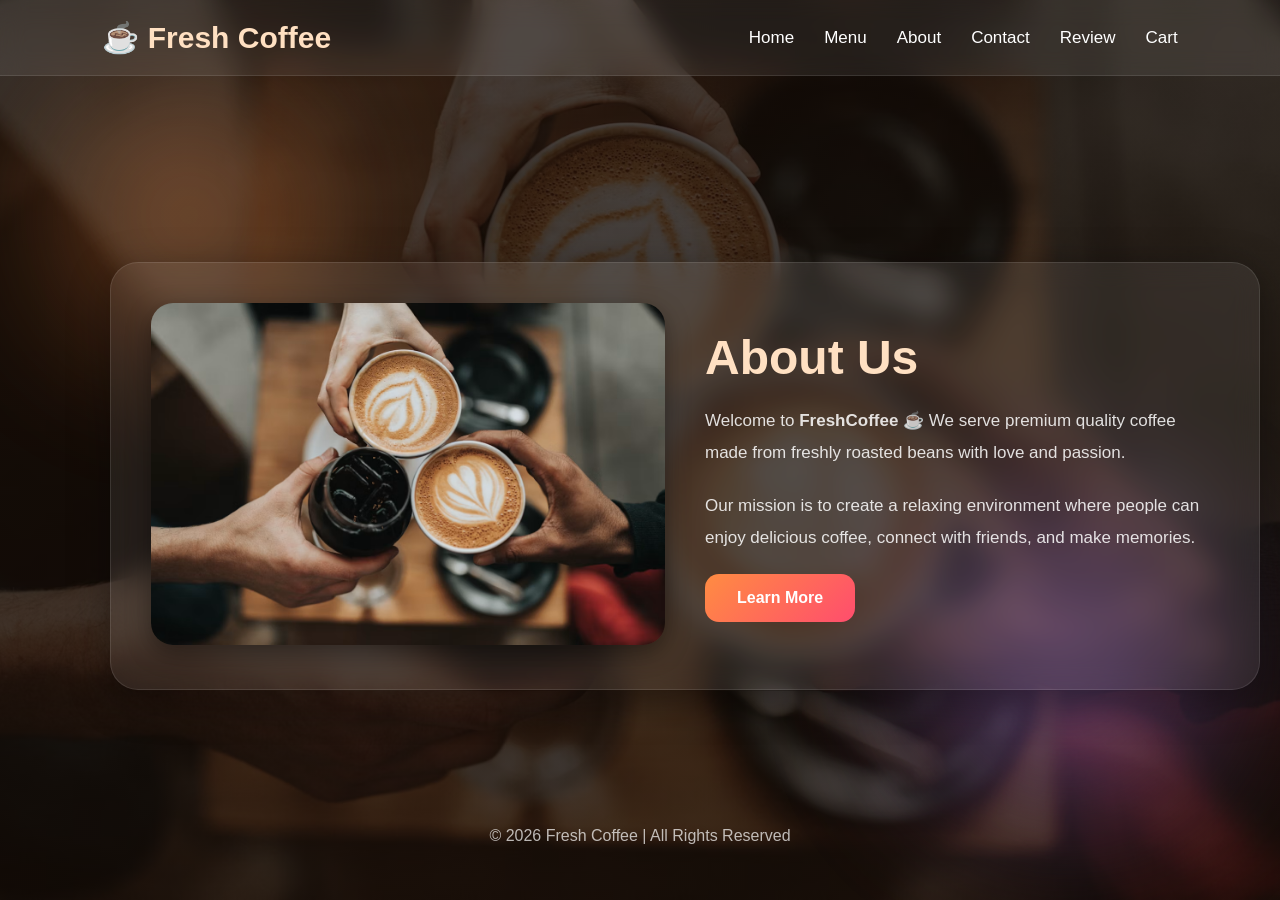
<file: about.html>
<!DOCTYPE html>
<html lang="en">
<head>

<meta charset="UTF-8">

<meta name="viewport" content="width=device-width, initial-scale=1.0">

<title>Fresh Coffee - About Us</title>

<style>

*{
  margin:0;
  padding:0;
  box-sizing:border-box;
  font-family:Arial,sans-serif;
}

html,
body{
  width:100%;
  overflow-x:hidden;
}

body{

  min-height:100vh;

  display:flex;

  flex-direction:column;

  justify-content:space-between;

  background:
  linear-gradient(rgba(20,10,5,0.75),
  rgba(20,10,5,0.75)),
  url("back.jpg");

  background-size:cover;
  background-position:center;
  background-attachment:fixed;

  color:white;

  padding:30px;

  overflow-x:hidden;
}

/* ================= NAVBAR ================= */


.navbar{

  width:100%;

  padding:20px 8%;

  display:flex;

  justify-content:space-between;

  align-items:center;

  position:fixed;

  top:0;
  left:0;

  z-index:1000;

  background:rgba(255,255,255,0.08);

  backdrop-filter:blur(12px);

  border-bottom:1px solid rgba(255,255,255,0.1);
}

.logo{

  font-size:30px;

  font-weight:bold;

  color:#ffe0c2;
}
/* ================= TOGGLE BUTTON ================= */

.menu-toggle{

  width:30px;

  height:20px;

  display:none;

  flex-direction:column;

  justify-content:space-between;

  cursor:pointer;

  z-index:1001;
}

.menu-toggle span{

  width:100%;

  height:4px;

  background:white;

  border-radius:10px;

  transition:0.4s;
}

/* TOGGLE ANIMATION */

.menu-toggle.active span:nth-child(1){

  transform:rotate(45deg)
  translate(7px,7px);
}

.menu-toggle.active span:nth-child(2){

  opacity:0;
}

.menu-toggle.active span:nth-child(3){

  transform:rotate(-45deg)
  translate(7px,-7px);
}

/* ================= NAV LINKS DESKTOP ================= */

.nav-links{

  display:flex;

  align-items:center;

  gap:30px;

  list-style:none;
}

.nav-links a{

  text-decoration:none;

  color:white;

  font-size:17px;

  transition:0.3s;
}

.nav-links a:hover{

  color:#ffb26b;
}

/* ================= BACKGROUND GLOW ================= */

.circle{

  position:fixed;

  border-radius:50%;

  filter:blur(80px);

  opacity:0.35;

  z-index:0;

  animation:float 5s infinite alternate ease-in-out;
}

.circle1{

  width:250px;

  height:250px;

  background:#ff8c42;

  top:10%;

  left:5%;
}

.circle2{

  width:300px;

  height:300px;

  background:#c084fc;

  bottom:10%;

  right:5%;
}

@keyframes float{

  from{
    transform:translateY(0px);
  }

  to{
    transform:translateY(30px);
  }
}

/* ================= ABOUT SECTION ================= */

.about-section{

  width:100%;

  max-width:1150px;

margin-left: 80px;
  margin-top: 120px;

  padding:40px;

  border-radius:28px;

  background:rgba(255,255,255,0.08);

  backdrop-filter:blur(14px);

  border:1px solid rgba(255,255,255,0.1);

  box-shadow:0 10px 40px rgba(0,0,0,0.35);

  position:relative;

  z-index:2;
}

/* ================= CONTAINER ================= */

.about-container{

  display:grid;

  grid-template-columns:1fr 1fr;

  gap:40px;

  align-items:center;
}

/* ================= IMAGE ================= */

.about-image img{

  width:100%;

  border-radius:22px;

  object-fit:cover;

  box-shadow:0 8px 25px rgba(0,0,0,0.4);

  transition:0.4s;
}

.about-image img:hover{

  transform:scale(1.03);
}

/* ================= CONTENT ================= */

.about-content{

  color:white;
}

.about-content h2{

  font-size:48px;

  margin-bottom:20px;

  color:#ffe0c2;
}

.about-content p{

  font-size:17px;

  line-height:1.9;

  margin-bottom:20px;

  color:rgba(255,255,255,0.85);
}

.about-btn{

  padding:15px 32px;

  border:none;

  border-radius:14px;

  background:linear-gradient(135deg,#ff8c42,#ff4d6d);

  color:white;

  font-size:16px;

  font-weight:bold;

  cursor:pointer;

  transition:0.3s;
}

.about-btn:hover{

  transform:translateY(-3px);

  box-shadow:0 8px 25px rgba(0,0,0,0.35);
}

/* ================= ANIMATION ================= */

.hidden{

  opacity:0;

  transform:translateY(40px);

  transition:1s ease;
}

.show{

  opacity:1;

  transform:translateY(0);
}

/* ================= TABLET ================= */

@media(max-width:900px){

  .about-container{
    grid-template-columns:1fr;
  }

  .about-content{
    text-align:center;
  }

  .about-content h2{
    font-size:38px;
  }

  .about-btn{
    width:100%;
  }

}

/* ================= MOBILE ================= */

@media(max-width:768px){

  body{
    margin-top: 50px;
    padding:15px 10px;

    background-attachment:scroll;
  }

  .navbar{

    padding:15px 20px;
  }

  .logo{
    font-size:24px;
  }

  /* SHOW TOGGLE ONLY MOBILE */

  .menu-toggle{
    display:flex;
    
  }

  /* MOBILE NAVIGATION */

  .nav-links{

    position:absolute;

    top:80px;

    right:20px;

    width:220px;

    background:rgba(0,0,0,0.92);

    backdrop-filter:blur(15px);

    border:1px solid rgba(255,255,255,0.1);

    border-radius:20px;

    padding:25px;

    flex-direction:column;

    gap:20px;

    text-align:center;

    opacity:0;

    visibility:hidden;

    transform:translateY(-20px);

    transition:0.4s;
  }

  .nav-links.active{

    opacity:1;

    visibility:visible;

    transform:translateY(0px);
  }

  .about-section{

      width: 90%;
      margin: 70px auto 0px auto;
      text-align: center;
  }

  .about-container{
    margin: auto;
    gap:25px;
  }

  .about-content h2{
    font-size:30px;
  }

  .about-content p{

    font-size:15px;

    line-height:1.7;
  }

  .about-btn{

    width:100%;

    padding:13px;

    font-size:15px;
  }

  .about-image img{
    border-radius:18px;
  }

  .circle1{

    width:150px;

    height:150px;

    left:-50px;
  }

  .circle2{

    width:180px;

    height:180px;

    right:-50px;
  }

}

.footer{
      width:100%;
      text-align:center;
      padding:25px;
      color:rgba(255,255,255,0.7);
      margin-bottom: 0;
    }

/* ================= SMALL MOBILE ================= */

@media(max-width:480px){

  .logo{
    font-size:22px;
  }

  .nav-links{

    width:200px;

    right:10px;
  }

  .about-content h2{
    font-size:26px;
  }

  .about-content p{
    font-size:14px;
  }

}

</style>

</head>

<body>

<!-- NAVBAR -->

<header>

  <nav class="navbar">

    <div class="logo">
      ☕ Fresh Coffee
    </div>

    <!-- TOGGLE BUTTON -->

    <div class="menu-toggle" id="menuToggle">

      <span></span>
      <span></span>
      <span></span>

    </div>

    <!-- NAV LINKS -->

    <ul class="nav-links" id="navLinks">

      <li><a href="index.html">Home</a></li>

      <li><a href="menu.html">Menu</a></li>

      <li><a href="about.html">About</a></li>

      <li><a href="contact.html">Contact</a></li>

      <li><a href="review.html">Review</a></li>

      <li><a href="cart.html">Cart</a></li>

    </ul>

  </nav>

</header>

<!-- GLOW -->

<div class="circle circle1"></div>

<div class="circle circle2"></div>

<!-- ABOUT SECTION -->

<section class="about-section hidden">

  <div class="about-container">

    <div class="about-image">

      <img src="latte.jpg" alt="Coffee Shop">

    </div>

    <div class="about-content">

      <h2>About Us</h2>

      <p>
        Welcome to <strong>FreshCoffee</strong> ☕
        We serve premium quality coffee made from freshly roasted beans
        with love and passion.
      </p>

      <p>
        Our mission is to create a relaxing environment where people can
        enjoy delicious coffee, connect with friends, and make memories.
      </p>

      <button class="about-btn">
        Learn More
      </button>

    </div>

  </div>

</section>

<script>

/* PAGE ANIMATION */

const hiddenElement =
document.querySelector('.hidden');

window.addEventListener('load', () => {

  hiddenElement.classList.add('show');

});

/* TOGGLE MENU */

const menuToggle =
document.getElementById("menuToggle");

const navLinks =
document.getElementById("navLinks");

menuToggle.addEventListener("click",()=>{

  menuToggle.classList.toggle("active");

  navLinks.classList.toggle("active");

});

</script>


<footer class="footer">

    © 2026 Fresh Coffee | All Rights Reserved

  </footer>
</body>
</html>
</file>
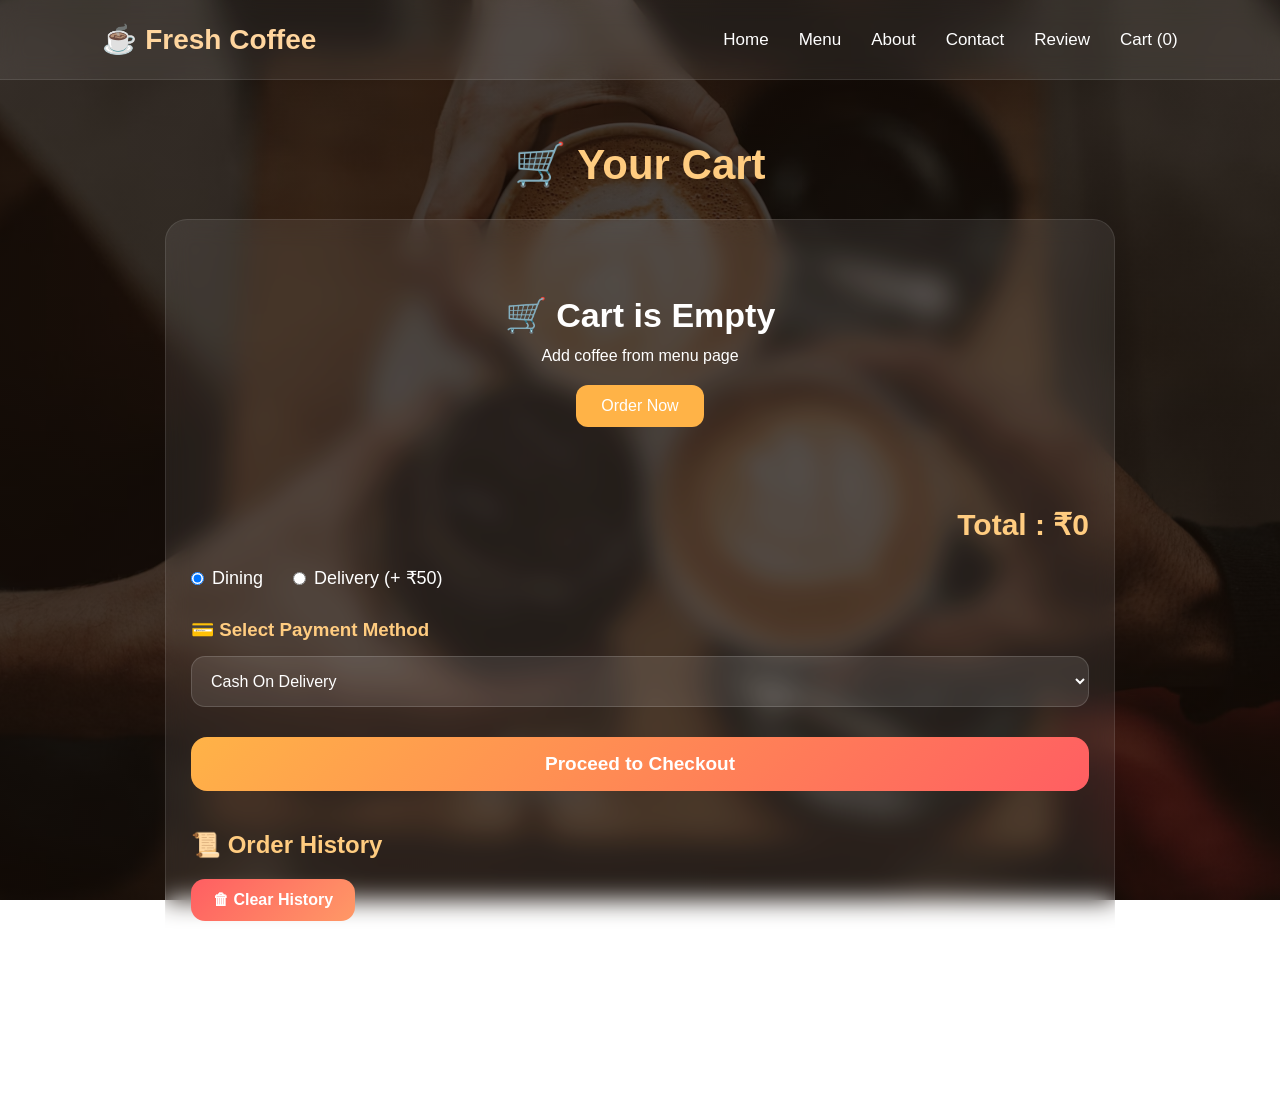
<file: cart.html>
<!DOCTYPE html>
<html lang="en">
<head>

<meta charset="UTF-8">

<meta name="viewport"
content="width=device-width, initial-scale=1.0">

<title>Fresh Coffee Cart</title>

<style>

*{
  margin:0;
  padding:0;
  box-sizing:border-box;
  font-family:Arial,sans-serif;
}

html{
  scroll-behavior:smooth;
}

body{

  min-height:100vh;

  display:flex;

  flex-direction:column;

  background:
  linear-gradient(rgba(20,10,5,0.75),
  rgba(20,10,5,0.75)),
  url("back.jpg");

  background-size:cover;
  background-position:center;
  background-attachment:fixed;

  color:white;

  padding:30px;

  overflow-x:hidden;
}

/* ================= NAVBAR ================= */

.navbar{

  width:100%;

  height:80px;

  padding:0 8%;

  display:flex;

  justify-content:space-between;

  align-items:center;

  position:fixed;

  top:0;
  left:0;

  z-index:1000;

  background:rgba(255,255,255,0.08);

  backdrop-filter:blur(12px);

  border-bottom:1px solid rgba(255,255,255,0.1);
}

.logo{

  font-size:28px;

  font-weight:700;

  color:#ffd59e;
}

/* ================= NAV LINKS ================= */

.nav-links{

  display:flex;

  align-items:center;

  gap:30px;

  list-style:none;
}

.nav-links a{

  text-decoration:none;

  color:white;

  font-size:17px;

  transition:0.3s;
}

.nav-links a:hover{

  color:#ffb347;
}

/* ================= TOGGLE ================= */

.menu-toggle{

  width:30px;

  height:22px;

  display:none;

  flex-direction:column;

  justify-content:space-between;

  cursor:pointer;
}

.menu-toggle span{

  width:100%;

  height:3px;

  background:white;

  border-radius:10px;

  transition:0.4s;
}

.menu-toggle.active span:nth-child(1){

  transform:rotate(45deg)
  translate(6px,6px);
}

.menu-toggle.active span:nth-child(2){

  opacity:0;
}

.menu-toggle.active span:nth-child(3){

  transform:rotate(-45deg)
  translate(7px,-7px);
}

/* ================= TITLE ================= */

h1{

  text-align:center;

  margin-top:110px;

  margin-bottom:30px;

  color:#ffcc80;

  font-size:42px;
}

/* ================= CART CONTAINER ================= */

.cart-container{

  width:100%;

  max-width:950px;

  margin:auto;

  background:rgba(255,255,255,0.08);

  padding:25px;

  border-radius:22px;

  backdrop-filter:blur(12px);

  border:1px solid rgba(255,255,255,0.1);

  flex:1;
}

/* ================= CART ITEM ================= */

.cart-item{

  display:flex;

  justify-content:space-between;

  align-items:center;

  padding:20px;

  margin-bottom:20px;

  border-radius:18px;

  background:rgba(255,255,255,0.08);

  transition:0.4s;
}

.cart-item:hover{

  transform:translateY(-5px);

  box-shadow:
  0 0 25px rgba(255,179,71,0.25);
}

.cart-left{

  display:flex;

  align-items:center;

  gap:18px;
}

.cart-img{

  width:100px;

  height:100px;

  object-fit:cover;

  border-radius:15px;
}

.cart-item h3{

  font-size:22px;

  margin-bottom:8px;
}

.cart-item p{

  color:#ddd;
}

.price{

  color:#ffcc80;

  font-size:22px;

  font-weight:bold;
}

/* ================= QUANTITY ================= */

.qty-box{

  display:flex;

  align-items:center;

  gap:12px;

  margin-top:15px;
}

.qty-btn{

  width:35px;

  height:35px;

  border:none;

  border-radius:50%;

  background:#ffb347;

  color:white;

  font-size:20px;

  cursor:pointer;

  transition:0.3s;
}

.qty-btn:hover{

  transform:scale(1.1);

  box-shadow:
  0 0 15px rgba(255,179,71,0.6);
}

.qty-number{

  font-size:18px;

  min-width:20px;

  text-align:center;
}

/* ================= REMOVE BUTTON ================= */

.remove-btn{

  margin-top:12px;

  padding:10px 16px;

  border:none;

  border-radius:12px;

  background:#ff5e62;

  color:white;

  cursor:pointer;

  transition:0.3s;
}

.remove-btn:hover{

  transform:scale(1.05);

  box-shadow:
  0 0 15px rgba(255,94,98,0.6);
}

/* ================= TOTAL ================= */

.total{

  margin-top:30px;

  text-align:right;

  font-size:30px;

  color:#ffcc80;

  font-weight:bold;
}

/* ================= OPTION ================= */

.option-box{

  margin-top:25px;

  display:flex;

  gap:30px;

  font-size:18px;
}

.option-box label{

  display:flex;

  align-items:center;

  gap:8px;
}

/* ================= PAYMENT ================= */

.payment-box{

  margin-top:30px;
}

.payment-box h3{

  margin-bottom:15px;

  color:#ffcc80;
}

.payment-select{

  width:100%;

  padding:15px;

  border:none;

  border-radius:14px;

  outline:none;

  background:rgba(255,255,255,0.1);

  color:white;

  font-size:16px;

  border:1px solid rgba(255,255,255,0.15);
}

.payment-select option{
  color:black;
}

/* ================= CHECKOUT BUTTON ================= */

.checkout-btn{

  width:100%;

  margin-top:30px;

  padding:16px;

  border:none;

  border-radius:16px;

  background:
  linear-gradient(135deg,
  #ffb347,
  #ff5e62);

  color:white;

  font-size:19px;

  font-weight:bold;

  cursor:pointer;

  transition:0.4s;
}

.checkout-btn:hover{

  transform:translateY(-3px);

  box-shadow:
  0 0 25px rgba(255,179,71,0.6);
}

/* ================= ORDER HISTORY ================= */

.history{

  margin-top:40px;
}

.history h2{

  margin-bottom:20px;

  color:#ffcc80;
}

/* ================= CLEAR HISTORY BUTTON ================= */

.clear-history-btn{

  margin-bottom:20px;

  padding:12px 22px;

  border:none;

  border-radius:14px;

  background:
  linear-gradient(135deg,
  #ff5e62,
  #ff9966);

  color:white;

  font-size:16px;

  font-weight:bold;

  cursor:pointer;

  transition:0.3s;
}

.clear-history-btn:hover{

  transform:translateY(-3px);

  box-shadow:
  0 0 20px rgba(255,94,98,0.6);
}
.history-card{

  background:rgba(255,255,255,0.08);

  padding:18px;

  border-radius:18px;

  margin-bottom:15px;

  border:1px solid rgba(255,255,255,0.08);
}

.history-card p{

  margin-bottom:8px;

  color:#ddd;
}

/* ================= EMPTY CART ================= */

.empty-cart{

  text-align:center;

  padding:50px 20px;
}

.empty-cart h2{

  font-size:34px;

  margin-bottom:12px;
}

.shop-btn{

  display:inline-block;

  margin-top:20px;

  padding:12px 25px;

  border-radius:12px;

  text-decoration:none;

  background:#ffb347;

  color:white;

  transition:0.3s;
}

.shop-btn:hover{

  transform:translateY(-3px);
}

/* ================= CELEBRATION ================= */

.celebration{

  position:fixed;

  top:0;
  left:0;

  width:100%;
  height:100vh;

  background:rgba(0,0,0,0.75);

  display:flex;

  flex-direction:column;

  justify-content:center;

  align-items:center;

  z-index:99999;

  opacity:0;

  visibility:hidden;

  transition:0.5s;
}

.celebration.show{

  opacity:1;

  visibility:visible;
}

.success-box{

  background:rgba(255,255,255,0.08);

  backdrop-filter:blur(18px);

  padding:35px 45px;

  border-radius:25px;

  text-align:center;

  animation:popUp 0.7s ease;
}

.success-box h2{

  font-size:38px;

  color:#ffcc80;

  margin-bottom:12px;
}

.success-box p{

  font-size:18px;
}

.poppers{

  margin-top:40px;

  display:flex;

  gap:20px;

  flex-wrap:wrap;

  justify-content:center;
}

.poppers span{

  font-size:55px;

  animation:party 2s infinite ease-in-out;
}

@keyframes party{

  0%{
    transform:translateY(0px)
    rotate(0deg);
  }

  50%{
    transform:translateY(-30px)
    rotate(20deg);
  }

  100%{
    transform:translateY(0px)
    rotate(0deg);
  }
}

@keyframes popUp{

  0%{
    transform:scale(0.5);
    opacity:0;
  }

  100%{
    transform:scale(1);
    opacity:1;
  }
}

/* ================= FOOTER ================= */

.footer{

  width:100%;

  text-align:center;

  padding:25px;

  margin-top:auto;

  color:rgba(255,255,255,0.7);
}
/* ================= MOBILE ================= */

@media(max-width:768px){

  body{
    padding:15px;
  }

  .navbar{

    height:70px;

    padding:0 20px;
  }

  .logo{
    font-size:22px;
  }

  .menu-toggle{
    display:flex;
  }

  .nav-links{

    position:absolute;

    top:80px;
    right:-100%;

    width:220px;

    flex-direction:column;

    background:rgba(0,0,0,0.92);

    padding:25px;

    border-radius:18px;

    transition:0.4s;
  }

  .nav-links.active{
    right:20px;
  }

  h1{
    font-size:32px;
  }

  .cart-item{

    flex-direction:column;

    text-align:center;

    gap:20px;
  }

  .cart-left{
    flex-direction:column;
  }

  .option-box{
    flex-direction:column;
  }

  .total{
    text-align:center;
    font-size:25px;
  }

  .success-box{

    width:90%;

    padding:25px;
  }

  .success-box h2{
    font-size:28px;
  }

  .poppers span{
    font-size:40px;
  }

}

</style>

</head>

<body>

<header>

<nav class="navbar">

<div class="logo">
☕ Fresh Coffee
</div>

<div class="menu-toggle"
id="menuToggle">

<span></span>
<span></span>
<span></span>

</div>

<ul class="nav-links"
id="navLinks">

<li><a href="index.html">Home</a></li>

<li><a href="menu.html">Menu</a></li>

<li><a href="about.html">About</a></li>

<li><a href="contact.html">Contact</a></li>

<li><a href="review.html">Review</a></li>

<li>
<a href="cart.html">
Cart (<span id="cartCount">0</span>)
</a>
</li>

</ul>

</nav>

</header>

<h1>
🛒 Your Cart
</h1>

<div class="cart-container">

<div id="cartItems"></div>

<div class="total"
id="totalPrice">

Total : ₹0

</div>

<div class="option-box">

<label>

<input type="radio"
name="type"
value="Dining"
checked>

Dining

</label>

<label>

<input type="radio"
name="type"
value="Delivery">

Delivery (+ ₹50)

</label>

</div>

<div class="payment-box">

<h3>
💳 Select Payment Method
</h3>

<select class="payment-select"
id="paymentMethod">

<option value="Cash On Delivery">
Cash On Delivery
</option>

<option value="UPI">
UPI
</option>

<option value="Credit Card">
Credit Card
</option>

<option value="Debit Card">
Debit Card
</option>

</select>

</div>

<button
class="checkout-btn"
id="checkoutBtn">

Proceed to Checkout

</button>

<div class="history">

<h2>
📜 Order History
</h2>

<button
class="clear-history-btn"
onclick="clearHistory()">

🗑 Clear History

</button>

<div id="historyContainer"></div>

</div>
<!-- ================= CELEBRATION ================= -->

<div class="celebration" id="celebration">

  <div class="success-box">

    <h2>
      🎉 Order Placed Successfully!
    </h2>

    <p>
      Your coffee is being prepared ☕
    </p>

  </div>

  <div class="poppers">

    <span>🎊</span>
    <span>🎉</span>
    <span>✨</span>
    <span>🎊</span>
    <span>🎉</span>
    <span>✨</span>

  </div>

</div>
</div>
<script>

/* ================= MOBILE MENU ================= */

const menuToggle =
document.getElementById("menuToggle");

const navLinks =
document.getElementById("navLinks");

menuToggle.onclick = ()=>{

  menuToggle.classList.toggle("active");

  navLinks.classList.toggle("active");
};

/* ================= LOAD DATA ================= */

let cart =
JSON.parse(localStorage.getItem("cart")) || [];

let orderHistory =
JSON.parse(localStorage.getItem("orderHistory")) || [];

const cartItems =
document.getElementById("cartItems");

const totalPrice =
document.getElementById("totalPrice");

const cartCount =
document.getElementById("cartCount");

const historyContainer =
document.getElementById("historyContainer");

/* ================= UPDATE CART ================= */

function updateCart(){

  cartItems.innerHTML = "";

  let grandTotal = 0;

  cartCount.innerText = cart.length;

  if(cart.length === 0){

    cartItems.innerHTML = `

    <div class="empty-cart">

      <h2>🛒 Cart is Empty</h2>

      <p>Add coffee from menu page</p>

      <a href="menu.html"
      class="shop-btn">

      Order Now

      </a>

    </div>

    `;

    totalPrice.innerHTML =
    "Total : ₹0";

    return;
  }

  cart.forEach((item,index)=>{

    let itemTotal =
    item.price * item.quantity;

    grandTotal += itemTotal;

    cartItems.innerHTML += `

    <div class="cart-item">

      <div class="cart-left">

        <img src="${item.image}"
        class="cart-img">

        <div>

          <h3>${item.name}</h3>

          <p>
          Price : ₹${item.price}
          </p>

          <div class="qty-box">

            <button
            class="qty-btn"
            onclick="decreaseQty(${index})">

            -

            </button>

            <span class="qty-number">

            ${item.quantity}

            </span>

            <button
            class="qty-btn"
            onclick="increaseQty(${index})">

            +

            </button>

          </div>

        </div>

      </div>

      <div>

        <div class="price">

          ₹${itemTotal}

        </div>

        <button
        class="remove-btn"
        onclick="removeItem(${index})">

        Remove

        </button>

      </div>

    </div>

    `;
  });

  const selectedType =
  document.querySelector(
  'input[name="type"]:checked'
  ).value;

  if(selectedType === "Delivery"){

    grandTotal += 50;
  }

  totalPrice.innerHTML =
  `Total : ₹${grandTotal}`;
}

/* ================= REMOVE ITEM ================= */

function removeItem(index){

  cart.splice(index,1);

  localStorage.setItem(
  "cart",
  JSON.stringify(cart)
  );

  updateCart();
}

/* ================= INCREASE ================= */

function increaseQty(index){

  cart[index].quantity++;

  localStorage.setItem(
  "cart",
  JSON.stringify(cart)
  );

  updateCart();
}

/* ================= DECREASE ================= */

function decreaseQty(index){

  if(cart[index].quantity > 1){

    cart[index].quantity--;

  }else{

    cart.splice(index,1);
  }

  localStorage.setItem(
  "cart",
  JSON.stringify(cart)
  );

  updateCart();
}

/* ================= DELIVERY ================= */

document.querySelectorAll(
'input[name="type"]'
).forEach((radio)=>{

  radio.addEventListener(
  "change",
  updateCart
  );

});


/* ================= CHECKOUT ================= */

document.getElementById(
"checkoutBtn"
).onclick = ()=>{

  if(cart.length === 0){

    return;
  }

  /* ORDER TYPE */

  const orderType =
  document.querySelector(
  'input[name="type"]:checked'
  ).value;

  /* PAYMENT METHOD */

  const paymentMethod =
  document.getElementById(
  "paymentMethod"
  ).value;

  /* TOTAL */

  let total =
  totalPrice.innerText;

  /* ORDER DATA */

  const orderData = {

    items:cart,

    type:orderType,

    payment:paymentMethod,

    total:total,

    date:new Date().toLocaleString()
  };

  /* SAVE CURRENT ORDER */

  localStorage.setItem(
  "currentOrder",
  JSON.stringify(orderData)
  );

  /* ================= PAYMENT REDIRECT ================= */

  if(paymentMethod === "UPI"){

    window.location.href =
    "upi.html";
  }

  else if(
  paymentMethod === "Credit Card"
  ){

    window.location.href =
    "creditcard.html";
  }

  else if(
  paymentMethod === "Debit Card"
  ){

    window.location.href =
    "debit.html";
  }

  else{

    /* CASH ON DELIVERY */

    orderHistory.unshift(orderData);

    localStorage.setItem(
    "orderHistory",
    JSON.stringify(orderHistory)
    );

    /* SHOW CELEBRATION */

    document.getElementById(
    "celebration"
    ).classList.add("show");

    /* CLEAR CART */

    localStorage.removeItem("cart");

    cart = [];

    updateCart();

    showHistory();

    /* HIDE CELEBRATION */

    setTimeout(()=>{

      document.getElementById(
      "celebration"
      ).classList.remove("show");

    },3000);

  }

};
/* ================= ORDER HISTORY ================= */

function showHistory(){

  historyContainer.innerHTML = "";

  if(orderHistory.length === 0){

    historyContainer.innerHTML =
    "<p>No Orders Yet</p>";

    return;
  }

  orderHistory.forEach((order)=>{

    let itemsHTML = "";

    order.items.forEach((item)=>{

      itemsHTML += `

      <p>

      ${item.name}
      × ${item.quantity}

      </p>

      `;
    });

    historyContainer.innerHTML += `

    <div class="history-card">

      <p>
      📅 ${order.date}
      </p>

      <p>
      🍽 ${order.type}
      </p>

      <p>
      💳 ${order.payment}
      </p>

      <p>
      💰 ${order.total}
      </p>

      ${itemsHTML}

    </div>

    `;
  });
}


/* ================= CLEAR HISTORY ================= */

function clearHistory(){

  if(orderHistory.length === 0){

    return;
  }

  /* CLEAR HISTORY */

  localStorage.removeItem(
  "orderHistory"
  );

  orderHistory = [];

  showHistory();

  /* CREATE CELEBRATION */

  const celebration =
  document.createElement("div");

  celebration.className =
  "celebration show";

  celebration.innerHTML = `

  <div class="success-box">

    <h2>
      🎉 History Cleared!
    </h2>

    <p>
      All order history removed successfully ☕
    </p>

  </div>

  <div class="poppers">

    <span>🎊</span>
    <span>🎉</span>
    <span>✨</span>
    <span>🎊</span>
    <span>🎉</span>
    <span>✨</span>

  </div>

  `;

  document.body.appendChild(
  celebration
  );

  /* REMOVE AFTER 3 SEC */

  setTimeout(()=>{

    celebration.remove();

  },3000);

}

updateCart();

showHistory();

</script>

<footer class="footer">

© 2026 Fresh Coffee |
All Rights Reserved

</footer>

</body>
</html>
</file>
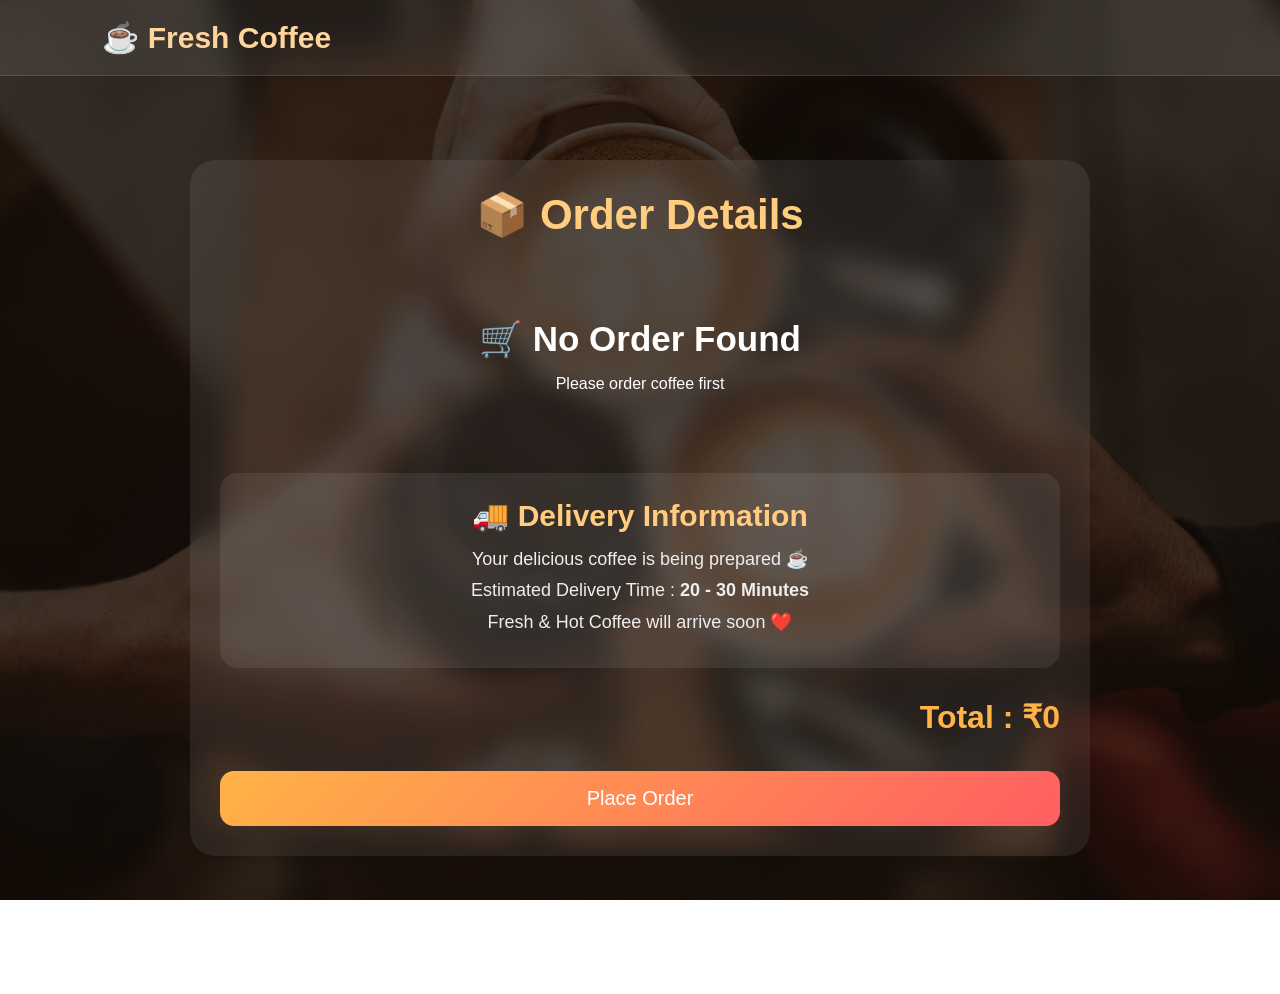
<file: checkout.html>
<!DOCTYPE html>
<html lang="en">
<head>

<meta charset="UTF-8">

<meta name="viewport"
content="width=device-width, initial-scale=1.0">

<title>Checkout Page</title>

<style>

*{
  margin:0;
  padding:0;
  box-sizing:border-box;
  font-family:Arial,sans-serif;
}

body{

  background:
  linear-gradient(rgba(20,10,5,0.75),
  rgba(20,10,5,0.75)),
  url("back.jpg");

  background-size:cover;
  background-position:center;
  background-attachment:fixed;

  color:white;

  min-height:100vh;

  padding:30px;
}

/* ================= NAVBAR ================= */

.navbar{

  width:100%;

  padding:20px 8%;

  display:flex;

  justify-content:space-between;

  align-items:center;

  position:fixed;

  top:0;
  left:0;

  z-index:1000;

  background:rgba(255,255,255,0.08);

  backdrop-filter:blur(12px);

  border-bottom:1px solid rgba(255,255,255,0.1);
}

.logo{

  font-size:30px;

  font-weight:bold;

  color:#ffd59e;
}

/* ================= CHECKOUT BOX ================= */

.checkout-box{

  max-width:900px;

  margin:130px auto 40px;

  background:rgba(255,255,255,0.08);

  backdrop-filter:blur(12px);

  padding:30px;

  border-radius:25px;
}

.checkout-title{

  text-align:center;

  font-size:42px;

  color:#ffcc80;

  margin-bottom:30px;
}

/* ================= ORDER ITEM ================= */

.order-item{

  display:flex;

  justify-content:space-between;

  align-items:center;

  gap:20px;

  padding:18px;

  margin-bottom:18px;

  border-radius:18px;

  background:rgba(255,255,255,0.08);
}

.order-left{

  display:flex;

  align-items:center;

  gap:18px;
}

.order-img{

  width:90px;

  height:90px;

  object-fit:cover;

  border-radius:15px;
}

.order-info h3{

  font-size:24px;

  margin-bottom:8px;
}

.order-info p{

  color:#ddd;

  margin-bottom:5px;
}

.order-price{

  color:#ffcc80;

  font-size:22px;

  font-weight:bold;
}

/* ================= DELIVERY BOX ================= */

.delivery-box{

  margin-top:30px;

  background:rgba(255,255,255,0.08);

  padding:25px;

  border-radius:18px;

  text-align:center;
}

.delivery-box h2{

  color:#ffcc80;

  margin-bottom:15px;

  font-size:30px;
}

.delivery-box p{

  font-size:18px;

  color:#eee;

  margin-bottom:10px;
}

/* ================= TOTAL ================= */

.total{

  margin-top:30px;

  text-align:right;

  font-size:32px;

  color:#ffb347;

  font-weight:bold;
}

/* ================= BUTTON ================= */

.place-btn{

  width:100%;

  margin-top:35px;

  padding:16px;

  border:none;

  border-radius:14px;

  background:linear-gradient(
  135deg,
  #ffb347,
  #ff5e62
  );

  color:white;

  font-size:20px;

  cursor:pointer;

  transition:0.4s;
}

.place-btn:hover{

  transform:translateY(-3px);

  box-shadow:
  0 0 20px rgba(255,179,71,0.5);
}

/* ================= EMPTY ================= */

.empty{

  text-align:center;

  padding:50px 20px;
}

.empty h2{

  font-size:35px;

  margin-bottom:15px;
}

/* ================= CONFETTI ================= */

.confetti{

  position:fixed;

  width:12px;

  height:12px;

  top:-20px;

  z-index:9999;

  border-radius:50%;

  animation:fall linear forwards;
}

@keyframes fall{

  to{

    transform:
    translateY(110vh)
    rotate(720deg);

    opacity:0;
  }

}

/* ================= SUCCESS MESSAGE ================= */

.success-message{

  position:fixed;

  top:50%;

  left:50%;

  transform:translate(-50%,-50%);

  background:linear-gradient(
  135deg,
  #ffb347,
  #ff5e62
  );

  color:white;

  padding:22px 40px;

  border-radius:18px;

  font-size:28px;

  font-weight:bold;

  z-index:10000;

  box-shadow:
  0 0 30px rgba(255,179,71,0.6);

  animation:zoomIn 0.5s ease;
}

@keyframes zoomIn{

  from{

    transform:
    translate(-50%,-50%)
    scale(0.5);

    opacity:0;
  }

  to{

    transform:
    translate(-50%,-50%)
    scale(1);

    opacity:1;
  }

}

.footer{
      width:100%;
      text-align:center;
      padding:25px;
      margin-top:40px;
      color:rgba(255,255,255,0.7);
    }

/* ================= MOBILE ================= */

@media(max-width:768px){

  .order-item{

    flex-direction:column;

    text-align:center;
  }

  .order-left{

    flex-direction:column;
  }

  .checkout-title{

    font-size:34px;
  }

  .total{

    text-align:center;
  }

}

</style>

</head>

<body>

<!-- ================= NAVBAR ================= -->

<nav class="navbar">

<div class="logo">
☕ Fresh Coffee
</div>

</nav>

<!-- ================= CHECKOUT ================= -->

<div class="checkout-box">

<h1 class="checkout-title">

📦 Order Details

</h1>

<div id="orderList"></div>

<!-- DELIVERY INFO -->

<div class="delivery-box">

<h2>
🚚 Delivery Information
</h2>

<p>
Your delicious coffee is being prepared ☕
</p>

<p>
Estimated Delivery Time :
<b>20 - 30 Minutes</b>
</p>

<p>
Fresh & Hot Coffee will arrive soon ❤️
</p>

</div>

<!-- TOTAL -->

<div class="total"
id="grandTotal">

Total : ₹0

</div>

<button class="place-btn"
onclick="placeOrder()">

Place Order

</button>

</div>

<script>

/* ================= LOAD ORDER ================= */

let order =
JSON.parse(
localStorage.getItem("checkoutCart")
) || [];

const orderList =
document.getElementById("orderList");

const grandTotal =
document.getElementById("grandTotal");

let total = 0;

/* ================= EMPTY ================= */

if(order.length === 0){

  orderList.innerHTML = `

  <div class="empty">

    <h2>
    🛒 No Order Found
    </h2>

    <p>
    Please order coffee first
    </p>

  </div>

  `;
}

/* ================= SHOW ITEMS ================= */

else{

  order.forEach((item)=>{

    let itemTotal =
    item.price * item.quantity;

    total += itemTotal;

    orderList.innerHTML += `

    <div class="order-item">

      <div class="order-left">

        <img src="${item.image}"
        class="order-img">

        <div class="order-info">

          <h3>
          ${item.name}
          </h3>

          <p>
          Quantity :
          ${item.quantity}
          </p>

          <p>
          Price :
          ₹${item.price}
          </p>

        </div>

      </div>

      <div class="order-price">

        ₹${itemTotal}

      </div>

    </div>

    `;

  });

}

/* ================= TOTAL ================= */

grandTotal.innerHTML =
`Total : ₹${total}`;

/* ================= PLACE ORDER ================= */

function placeOrder(){

  /* CONFETTI */

  for(let i = 0; i < 120; i++){

    let confetti =
    document.createElement("div");

    confetti.classList.add("confetti");

    confetti.style.left =
    Math.random() * 100 + "vw";

    confetti.style.animationDuration =
    (Math.random() * 3 + 2) + "s";

    confetti.style.background =
    `hsl(${Math.random()*360},100%,50%)`;

    document.body.appendChild(confetti);

    setTimeout(()=>{

      confetti.remove();

    },5000);

  }

  /* SUCCESS MESSAGE */

  const success =
  document.createElement("div");

  success.innerHTML =
  "🎉 Order Placed Successfully ☕";

  success.classList.add("success-message");

  document.body.appendChild(success);

  /* REMOVE STORAGE */

  localStorage.removeItem("cart");

  localStorage.removeItem("checkoutCart");

  /* REDIRECT */

  setTimeout(()=>{

    window.location.href =
    "index.html";

  },4000);

}

</script>

<footer class="footer">

    © 2026 Fresh Coffee | All Rights Reserved

  </footer>
</body>
</html>
</file>
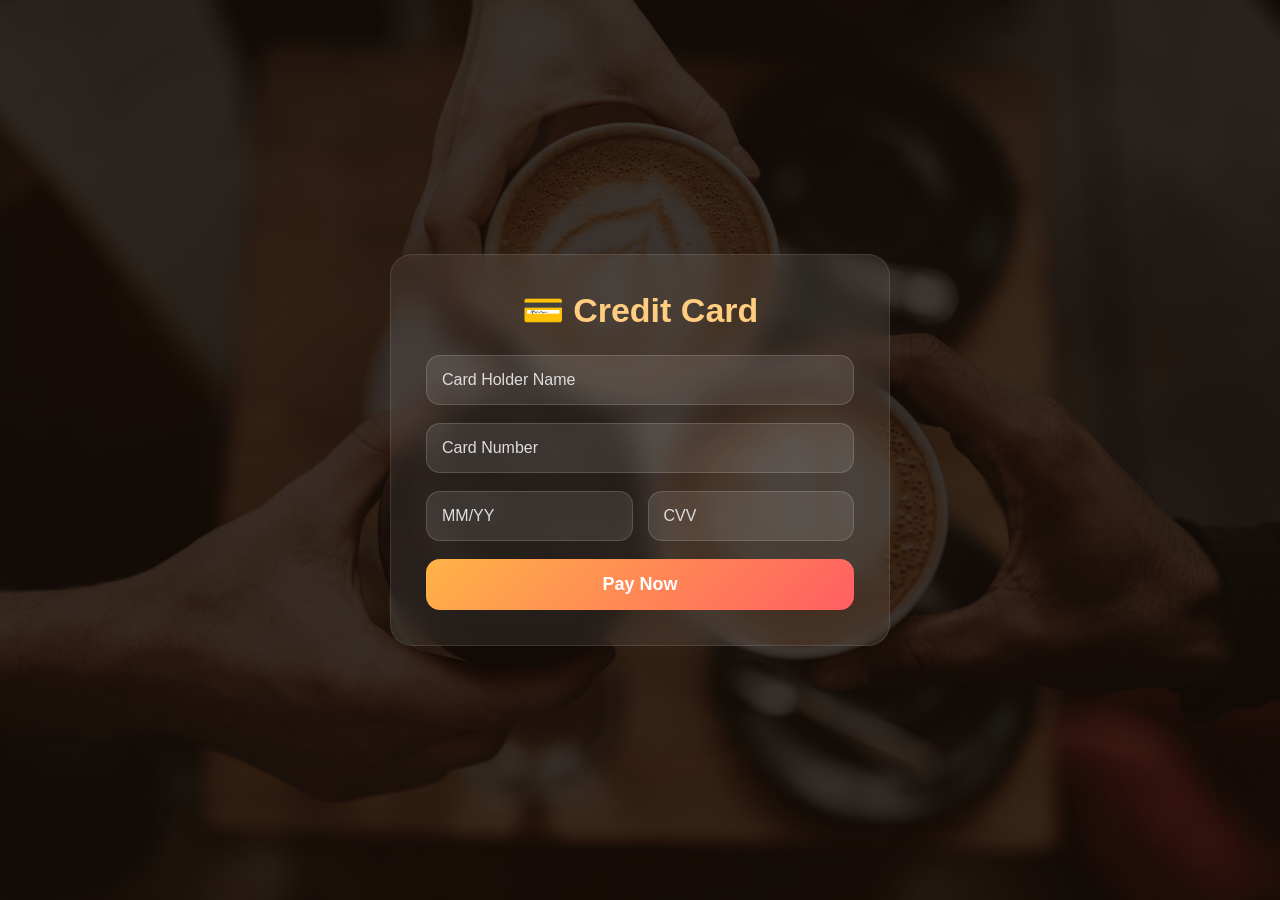
<file: creditcard.html>
<!DOCTYPE html>
<html lang="en">
<head>

<meta charset="UTF-8">
<meta name="viewport"
content="width=device-width, initial-scale=1.0">

<title>Credit Card Payment</title>

<style>

*{
margin:0;
padding:0;
box-sizing:border-box;
font-family:Arial,sans-serif;
}

body{

min-height:100vh;

display:flex;

justify-content:center;

align-items:center;

background:
linear-gradient(rgba(20,10,5,0.8),
rgba(20,10,5,0.8)),
url("back.jpg");

background-size:cover;

background-position:center;

color:white;

padding:20px;
}

/* ================= CARD BOX ================= */

.card-box{

width:100%;

max-width:500px;

padding:35px;

border-radius:22px;

background:rgba(255,255,255,0.08);

backdrop-filter:blur(12px);

border:1px solid rgba(255,255,255,0.1);
}

.card-box h1{

text-align:center;

margin-bottom:25px;

color:#ffcc80;

font-size:34px;
}

/* ================= INPUT ================= */

.card-box input{

width:100%;

padding:15px;

margin-bottom:18px;

border:none;

outline:none;

border-radius:14px;

background:rgba(255,255,255,0.1);

color:white;

font-size:16px;

border:1px solid rgba(255,255,255,0.15);

transition:0.4s;
}

.card-box input::placeholder{

color:#ddd;
}

.card-box input:focus{

border-color:#ffb347;

box-shadow:
0 0 20px rgba(255,179,71,0.5);
}

/* ================= ROW ================= */

.row{

display:flex;

gap:15px;
}

/* ================= BUTTON ================= */

.card-box button{

width:100%;

padding:15px;

border:none;

border-radius:14px;

background:
linear-gradient(135deg,
#ffb347,
#ff5e62);

color:white;

font-size:18px;

font-weight:bold;

cursor:pointer;

transition:0.4s;
}

.card-box button:hover{

transform:translateY(-3px);

box-shadow:
0 0 20px rgba(255,179,71,0.6);
}

/* ================= POPUP ================= */

.popup{

position:fixed;

top:0;
left:0;

width:100%;
height:100vh;

background:rgba(0,0,0,0.7);

display:flex;

justify-content:center;

align-items:center;

opacity:0;

visibility:hidden;

transition:0.4s;

z-index:9999;
}

.popup.show{

opacity:1;

visibility:visible;
}

.popup-box{

background:white;

color:black;

padding:35px;

border-radius:20px;

text-align:center;

width:320px;

animation:popupAnim 0.4s ease;
}

.popup-box h2{

margin-bottom:12px;

font-size:28px;
}

.popup-box p{

font-size:16px;
}

.popup-box button{

margin-top:18px;

padding:10px 22px;

border:none;

border-radius:10px;

background:#ffb347;

color:white;

cursor:pointer;

font-size:16px;
}

/* ================= ANIMATION ================= */

@keyframes popupAnim{

0%{
transform:scale(0.5);
opacity:0;
}

100%{
transform:scale(1);
opacity:1;
}

}

/* ================= MOBILE ================= */

@media(max-width:500px){

.card-box{

padding:25px;
}

.card-box h1{

font-size:28px;
}

.row{

flex-direction:column;
}

.popup-box{

width:90%;
}

}

</style>

</head>

<body>

<div class="card-box">

<h1>
💳 Credit Card
</h1>

<input
type="text"
id="holderName"
placeholder="Card Holder Name">

<input
type="text"
id="cardNumber"
maxlength="16"
placeholder="Card Number">

<div class="row">

<input
type="text"
id="expiry"
maxlength="5"
placeholder="MM/YY">

<input
type="password"
id="cvv"
maxlength="3"
placeholder="CVV">

</div>

<button onclick="payNow()">

Pay Now

</button>

</div>

<!-- ================= POPUP ================= -->

<div class="popup"
id="popup">

<div class="popup-box">

<h2 id="popupTitle">
Payment Status
</h2>

<p id="popupText">
Message
</p>

<button onclick="closePopup()">
OK
</button>

</div>

</div>

<script>

/* ================= SHOW POPUP ================= */

function showPopup(title,message){

document.getElementById(
"popupTitle"
).innerText = title;

document.getElementById(
"popupText"
).innerText = message;

document.getElementById(
"popup"
).classList.add("show");

}

/* ================= CLOSE POPUP ================= */

function closePopup(){

document.getElementById(
"popup"
).classList.remove("show");

}

/* ================= PAYMENT FUNCTION ================= */

function payNow(){

const holderName =
document.getElementById(
"holderName"
).value.trim();

const cardNumber =
document.getElementById(
"cardNumber"
).value.trim();

const expiry =
document.getElementById(
"expiry"
).value.trim();

const cvv =
document.getElementById(
"cvv"
).value.trim();

/* ================= VALIDATION ================= */

if(
holderName === "" ||
cardNumber === "" ||
expiry === "" ||
cvv === ""
){

showPopup(
"❌ Invalid Details",
"Please fill all card details"
);

return;
}

/* CARD NUMBER CHECK */

if(
cardNumber.length !== 16 ||
isNaN(cardNumber)
){

showPopup(
"❌ Invalid Card",
"Card number must be 16 digits"
);

return;
}

/* EXPIRY CHECK */

if(
!/^(0[1-9]|1[0-2])\/\d{2}$/.test(expiry)
){

showPopup(
"❌ Invalid Expiry",
"Use format MM/YY"
);

return;
}

/* CVV CHECK */

if(
cvv.length !== 3 ||
isNaN(cvv)
){

showPopup(
"❌ Invalid CVV",
"CVV must be 3 digits"
);

return;
}

/* ================= SAVE ORDER ================= */

let currentOrder =
JSON.parse(
localStorage.getItem("currentOrder")
);

let orderHistory =
JSON.parse(
localStorage.getItem("orderHistory")
) || [];

orderHistory.unshift(currentOrder);

localStorage.setItem(
"orderHistory",
JSON.stringify(orderHistory)
);

/* ================= CLEAR CART ================= */

localStorage.removeItem("cart");

/* ================= SUCCESS ================= */

showPopup(
"✅ Payment Successful",
"Your coffee order is confirmed ☕"
);

/* ================= REDIRECT ================= */

setTimeout(()=>{

window.location.href =
"cart.html";

},2500);

}

</script>

</body>
</html>
</file>
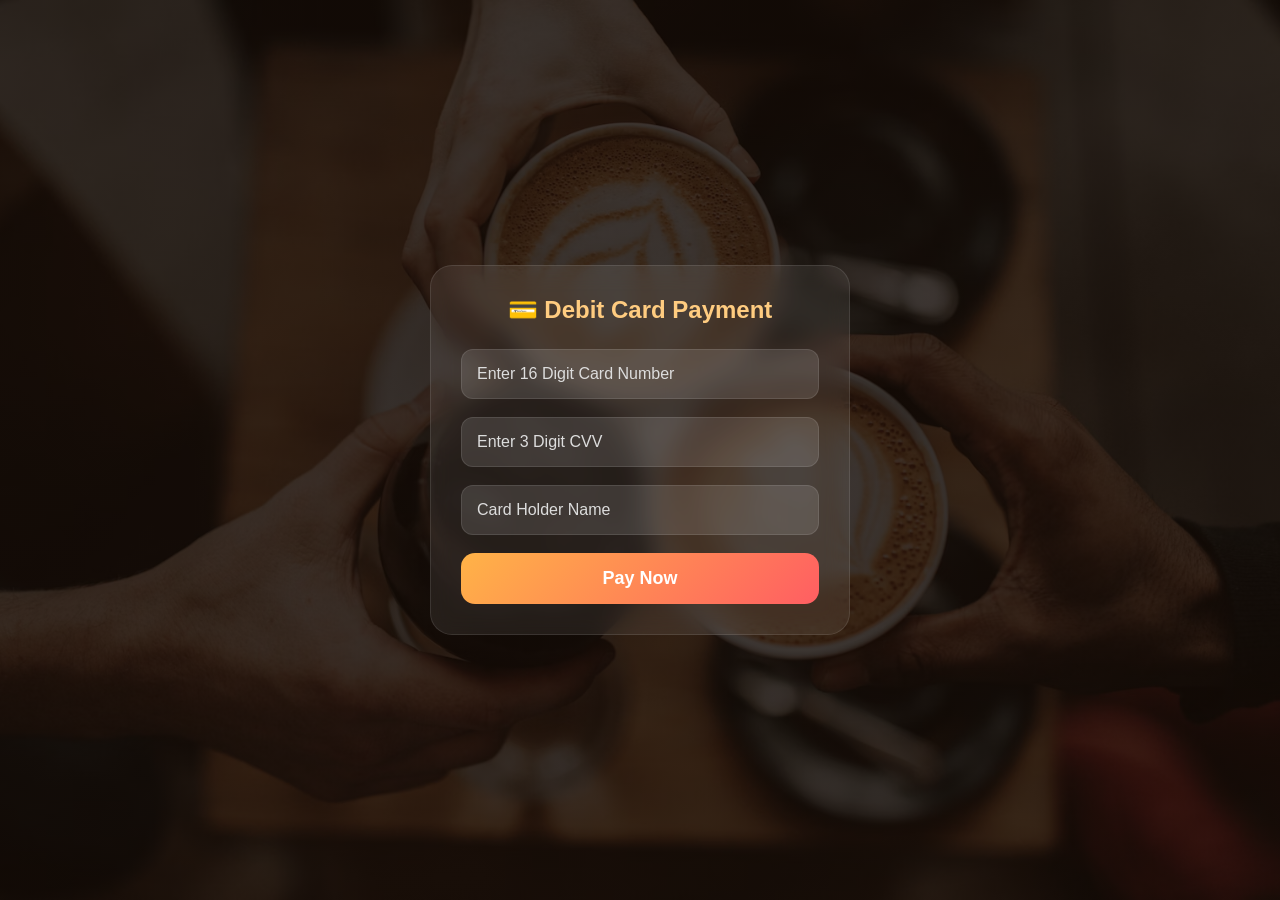
<file: debit.html>
<!DOCTYPE html>
<html lang="en">
<head>

<meta charset="UTF-8">

<meta name="viewport"
content="width=device-width, initial-scale=1.0">

<title>Debit Card Payment</title>

<style>

*{
  margin:0;
  padding:0;
  box-sizing:border-box;
  font-family:Arial,sans-serif;
}

body{

  min-height:100vh;

  display:flex;

  justify-content:center;

  align-items:center;

  background:
  linear-gradient(rgba(20,10,5,0.8),
  rgba(20,10,5,0.8)),
  url("back.jpg");

  background-size:cover;
  background-position:center;

  color:white;

  padding:20px;
}

/* ================= PAYMENT BOX ================= */

.payment-box{

  width:100%;

  max-width:420px;

  background:rgba(255,255,255,0.08);

  backdrop-filter:blur(12px);

  padding:30px;

  border-radius:22px;

  border:1px solid rgba(255,255,255,0.1);
}

.payment-box h2{

  text-align:center;

  margin-bottom:25px;

  color:#ffcc80;
}

/* ================= INPUT ================= */

.input-box{

  margin-bottom:18px;
}

.input-box input{

  width:100%;

  padding:15px;

  border:none;

  outline:none;

  border-radius:12px;

  background:rgba(255,255,255,0.12);

  color:white;

  font-size:16px;

  border:1px solid rgba(255,255,255,0.1);

  transition:0.3s;
}

.input-box input:focus{

  border-color:#ffb347;

  box-shadow:
  0 0 18px rgba(255,179,71,0.5);
}

.input-box input::placeholder{
  color:#ddd;
}

/* ================= BUTTON ================= */

.pay-btn{

  width:100%;

  padding:15px;

  border:none;

  border-radius:14px;

  background:
  linear-gradient(135deg,
  #ffb347,
  #ff5e62);

  color:white;

  font-size:18px;

  font-weight:bold;

  cursor:pointer;

  transition:0.3s;
}

.pay-btn:hover{

  transform:translateY(-3px);

  box-shadow:
  0 0 20px rgba(255,179,71,0.6);
}

/* ================= SUCCESS POPUP ================= */

.success{

  position:fixed;

  top:0;
  left:0;

  width:100%;
  height:100vh;

  background:rgba(0,0,0,0.8);

  display:flex;

  justify-content:center;

  align-items:center;

  flex-direction:column;

  opacity:0;

  visibility:hidden;

  transition:0.5s;

  z-index:9999;
}

.success.show{

  opacity:1;

  visibility:visible;
}

.success-box{

  background:rgba(255,255,255,0.1);

  padding:35px;

  border-radius:20px;

  text-align:center;

  backdrop-filter:blur(15px);

  animation:popup 0.5s ease;
}

.success-box h2{

  color:#ffcc80;

  margin-bottom:10px;
}

.party{

  margin-top:20px;

  font-size:45px;

  animation:bounce 1s infinite;
}

/* ================= ERROR POPUP ================= */

.error-popup{

  position:fixed;

  top:20px;
  right:20px;

  background:#ff4d4d;

  color:white;

  padding:15px 20px;

  border-radius:12px;

  opacity:0;

  visibility:hidden;

  transition:0.4s;

  z-index:9999;

  font-size:16px;
}

.error-popup.show{

  opacity:1;

  visibility:visible;
}

/* ================= ANIMATION ================= */

@keyframes bounce{

  0%{
    transform:translateY(0);
  }

  50%{
    transform:translateY(-20px);
  }

  100%{
    transform:translateY(0);
  }
}

@keyframes popup{

  0%{
    transform:scale(0.5);
    opacity:0;
  }

  100%{
    transform:scale(1);
    opacity:1;
  }
}

/* ================= MOBILE ================= */

@media(max-width:500px){

  .payment-box{

    padding:22px;
  }

  .success-box{

    width:90%;
  }

}

</style>

</head>

<body>

<div class="payment-box">

<h2>
💳 Debit Card Payment
</h2>

<div class="input-box">

<input type="text"
id="cardNumber"
maxlength="16"
placeholder="Enter 16 Digit Card Number">

</div>

<div class="input-box">

<input type="password"
id="cvv"
maxlength="3"
placeholder="Enter 3 Digit CVV">

</div>

<div class="input-box">

<input type="text"
id="name"
placeholder="Card Holder Name">

</div>

<button class="pay-btn"
onclick="verifyPayment()">

Pay Now

</button>

</div>

<!-- ================= SUCCESS ================= -->

<div class="success"
id="success">

<div class="success-box">

<h2>
🎉 Payment Successful
</h2>

<p>
Your coffee order is confirmed ☕
</p>

<div class="party">
🎊 🎉 ✨
</div>

</div>

</div>

<!-- ================= ERROR POPUP ================= -->

<div class="error-popup"
id="errorPopup">

❌ Invalid Payment Details

</div>

<script>

/* ================= ERROR POPUP ================= */

function showError(message){

const popup =
document.getElementById(
"errorPopup"
);

popup.innerText = message;

popup.classList.add("show");

setTimeout(()=>{

popup.classList.remove("show");

},2500);

}

/* ================= VERIFY PAYMENT ================= */

function verifyPayment(){

  const card =
  document.getElementById(
  "cardNumber"
  ).value.trim();

  const cvv =
  document.getElementById(
  "cvv"
  ).value.trim();

  const name =
  document.getElementById(
  "name"
  ).value.trim();

  /* ================= VALIDATION ================= */

  if(
  card === "" ||
  cvv === "" ||
  name === ""
  ){

    showError(
    "Please fill all details"
    );

    return;
  }

  /* CARD NUMBER CHECK */

  if(
  card.length !== 16 ||
  isNaN(card)
  ){

    showError(
    "Card number must be 16 digits"
    );

    return;
  }

  /* CVV CHECK */

  if(
  cvv.length !== 3 ||
  isNaN(cvv)
  ){

    showError(
    "CVV must be 3 digits"
    );

    return;
  }

  /* NAME CHECK */

  if(name.length < 3){

    showError(
    "Enter valid card holder name"
    );

    return;
  }

  /* ================= SAVE ORDER ================= */

  let order =
  JSON.parse(
  localStorage.getItem(
  "currentOrder"
  ));

  let orderHistory =
  JSON.parse(
  localStorage.getItem(
  "orderHistory"
  )) || [];

  orderHistory.unshift(order);

  localStorage.setItem(
  "orderHistory",
  JSON.stringify(orderHistory)
  );

  localStorage.removeItem("cart");

  /* ================= SHOW SUCCESS ================= */

  document.getElementById(
  "success"
  ).classList.add("show");

  /* ================= REDIRECT ================= */

  setTimeout(()=>{

    window.location.href =
    "cart.html";

  },3000);

}

</script>

</body>
</html>
</file>
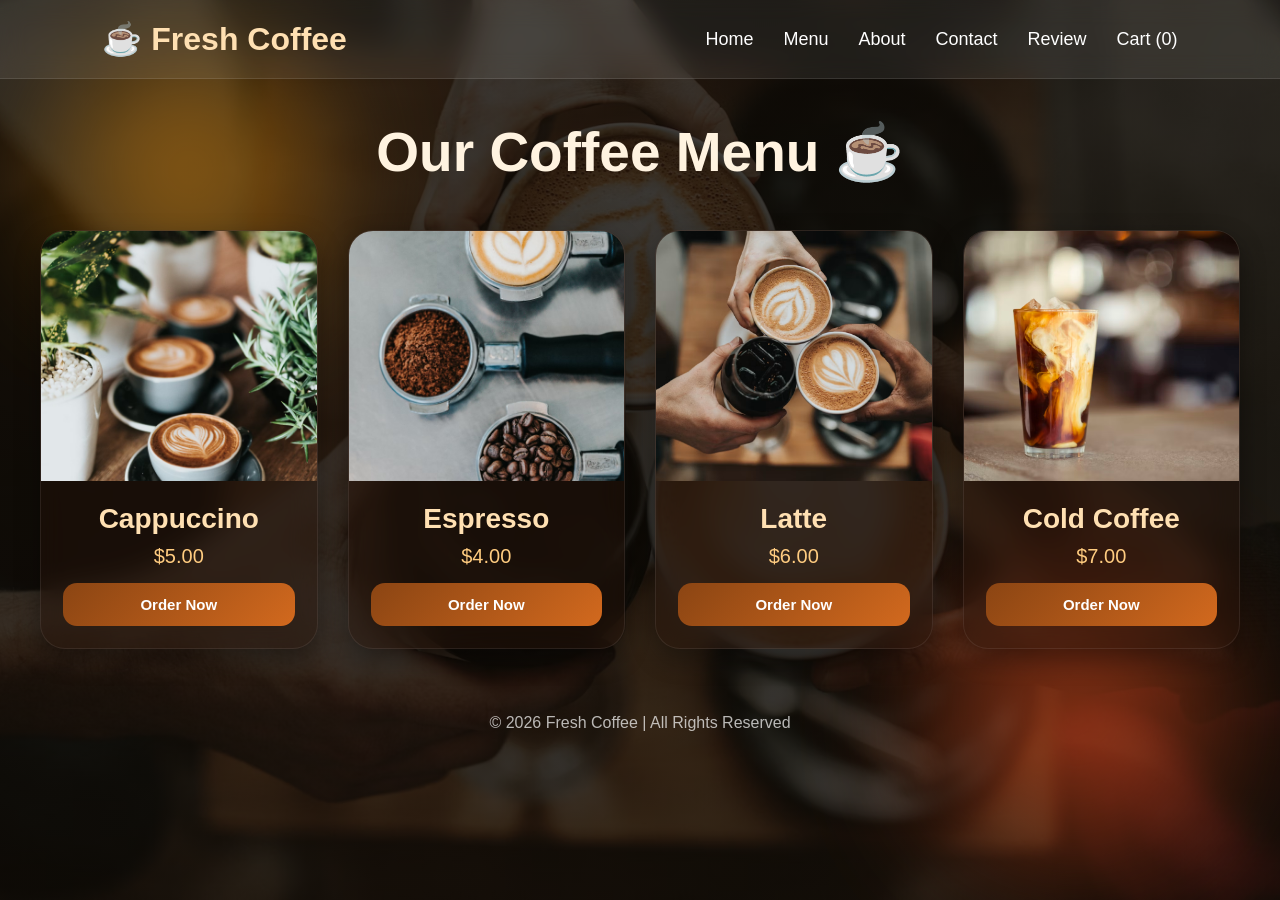
<file: menu.html>
<!DOCTYPE html>
<html lang="en">
<head>

<meta charset="UTF-8">

<meta name="viewport"
content="width=device-width, initial-scale=1.0">

<title>Premium Coffee Menu</title>

<style>

/* ================= GLOBAL ================= */

*{
  margin:0;
  padding:0;
  box-sizing:border-box;
  font-family:Arial,sans-serif;
}

html,
body{
  width:100%;
  overflow-x:hidden;
}

/* ================= BODY ================= */

body{

  background:
  linear-gradient(rgba(15,10,5,0.78),
  rgba(15,10,5,0.78)),
  url("back.jpg");

  background-size:cover;
  background-position:center;
  background-attachment:fixed;

  min-height:100vh;

  padding:40px 20px;

  position:relative;
}

/* ================= IMAGE ================= */

img{
  width:100%;
  display:block;
}

/* ================= NAVBAR ================= */

.navbar{

  width:100%;

  padding:20px 8%;

  display:flex;

  justify-content:space-between;

  align-items:center;

  position:fixed;

  top:0;
  left:0;

  z-index:1000;

  background:rgba(255,255,255,0.08);

  backdrop-filter:blur(12px);

  border-bottom:1px solid rgba(255,255,255,0.1);
}

.logo{

  font-size:32px;

  font-weight:bold;

  color:#ffe0b2;
}

/* ================= NAV LINKS ================= */

.nav-links{

  display:flex;

  align-items:center;

  gap:30px;

  list-style:none;
}

.nav-links a{

  text-decoration:none;

  color:white;

  font-size:18px;

  transition:0.3s;
}

.nav-links a:hover{

  color:#ffcc80;
}

/* ================= TOGGLE ================= */

.menu-toggle{

  width:30px;

  height:20px;

  display:none;

  flex-direction:column;

  justify-content:space-between;

  cursor:pointer;
}

.menu-toggle span{

  width:100%;

  height:4px;

  background:white;

  border-radius:10px;

  transition:0.4s;
}

.menu-toggle.active span:nth-child(1){

  transform:rotate(45deg)
  translate(7px,7px);
}

.menu-toggle.active span:nth-child(2){

  opacity:0;
}

.menu-toggle.active span:nth-child(3){

  transform:rotate(-45deg)
  translate(7px,-7px);
}

/* ================= GLOW ================= */

.circle{

  position:absolute;

  border-radius:50%;

  filter:blur(70px);

  opacity:0.45;

  animation:float 6s infinite alternate ease-in-out;

  z-index:0;
}

.circle1{

  width:250px;

  height:250px;

  background:#ff9800;

  top:5%;

  left:5%;
}

.circle2{

  width:280px;

  height:280px;

  background:#ff5722;

  bottom:5%;

  right:5%;
}

@keyframes float{

  from{
    transform:translateY(0px);
  }

  to{
    transform:translateY(30px);
  }

}

/* ================= SECTION ================= */

.menu-section{

  position:relative;

  z-index:2;

  width:100%;

  max-width:1200px;

  margin:auto;
}

.menu-title{

  text-align:center;

  font-size:55px;

  color:#fff3e0;

  margin-top:80px;

  margin-bottom:45px;
}

/* ================= GRID ================= */

.menu-container{

  display:grid;

  grid-template-columns:
  repeat(auto-fit,minmax(240px,1fr));

  gap:30px;
}

/* ================= CARD ================= */

.menu-card{

  background:rgba(40,20,10,0.42);

  backdrop-filter:blur(14px);

  border:1px solid rgba(255,255,255,0.08);

  border-radius:25px;

  overflow:hidden;

  color:white;

  transition:0.4s;

  box-shadow:0 10px 25px rgba(0,0,0,0.35);

  opacity:0;

  transform:translateY(40px);
}

.menu-card.show{

  opacity:1;

  transform:translateY(0);
}

.menu-card:hover{

  transform:translateY(-10px);

  box-shadow:0 14px 30px
  rgba(0,0,0,0.45);
}

.menu-card img{

  height:250px;

  object-fit:cover;
}

.menu-card:hover img{

  transform:scale(1.05);
}

/* ================= CONTENT ================= */

.menu-content{

  padding:22px;

  text-align:center;
}

.menu-content h2{

  margin-bottom:10px;

  font-size:28px;

  color:#ffe0b2;
}

.price{

  display:block;

  color:#ffcc80;

  font-size:20px;

  margin-bottom:15px;
}

/* ================= BUTTON ================= */

.menu-btn{

  width:100%;

  padding:13px;

  border:none;

  border-radius:14px;

  background:linear-gradient(
  135deg,
  #8b4513,
  #d2691e
  );

  color:white;

  font-size:15px;

  font-weight:bold;

  cursor:pointer;

  transition:0.3s;
}

.menu-btn:hover{

  transform:scale(1.03);
}

/* ================= QUANTITY ================= */

.cart-controls{

  width:100%;
}

.qty-control{

  display:none;

  align-items:center;

  justify-content:center;

  gap:15px;

  margin-top:10px;

  background:rgba(255,255,255,0.08);

  padding:10px;

  border-radius:14px;
}

.qty-control button{

  width:35px;

  height:35px;

  border:none;

  border-radius:50%;

  background:#ffb347;

  color:white;

  font-size:20px;

  cursor:pointer;

  transition:0.3s;
}

.qty-control button:hover{

  transform:scale(1.1);
}

.qty-control span{

  font-size:20px;

  font-weight:bold;

  color:#fff;
}

/* ================= POPUP ================= */

#popup{

  position:fixed;

  top:100px;

  right:-400px;

  background:linear-gradient(
  135deg,
  #ffb347,
  #ff5e62
  );

  color:white;

  padding:18px 30px;

  border-radius:16px;

  font-size:18px;

  font-weight:bold;

  z-index:9999;

  transition:0.5s;
}

#popup.show{

  right:30px;
}

.footer{
      width:100%;
      text-align:center;
      padding:25px;
      
      margin-top:40px;
      color:rgba(255,255,255,0.7);
      margin-bottom: 0;
    }

/* ================= MOBILE ================= */

@media(max-width:768px){

  .menu-toggle{
    display:flex;
  }

  .nav-links{

    position:absolute;

    top:80px;

    right:20px;

    width:220px;

    background:rgba(25,15,10,0.95);

    border-radius:20px;

    padding:25px;

    flex-direction:column;

    gap:20px;

    text-align:center;

    opacity:0;

    visibility:hidden;

    transform:translateY(-20px);

    transition:0.4s;
  }

  .nav-links.active{

    opacity:1;

    visibility:visible;

    transform:translateY(0px);
  }

  .menu-title{

    font-size:35px;
  }

  .menu-container{

    grid-template-columns:1fr;
  }

}

</style>

</head>

<body>

<header>

<nav class="navbar">

<div class="logo">
☕ Fresh Coffee
</div>

<div class="menu-toggle"
id="menuToggle">

<span></span>
<span></span>
<span></span>

</div>

<ul class="nav-links"
id="navLinks">

<li><a href="index.html">Home</a></li>

<li><a href="menu.html">Menu</a></li>

<li><a href="about.html">About</a></li>

<li><a href="contact.html">Contact</a></li>

<li><a href="review.html">Review</a></li>

<li>
<a href="cart.html">

Cart (<span id="cartCount">0</span>)

</a>
</li>

</ul>

</nav>

</header>

<div class="circle circle1"></div>

<div class="circle circle2"></div>

<section class="menu-section">

<h1 class="menu-title">
Our Coffee Menu ☕
</h1>

<div class="menu-container">

<!-- CARD 1 -->

<div class="menu-card">

<img src="cap.jpg">

<div class="menu-content">

<h2>Cappuccino</h2>

<span class="price">$5.00</span>

<div class="cart-controls">

<button class="menu-btn"
id="btn-Cappuccino"

onclick="addToCart(
'Cappuccino',
5,
'cap.jpg'
)">

Order Now

</button>

<div class="qty-control"
id="qty-Cappuccino">

<button onclick="decreaseQty('Cappuccino')">

-

</button>

<span id="count-Cappuccino">

1

</span>

<button onclick="increaseQty('Cappuccino')">

+

</button>

</div>

</div>

</div>

</div>

<!-- CARD 2 -->

<div class="menu-card">

<img src="espresso.jpg">

<div class="menu-content">

<h2>Espresso</h2>

<span class="price">$4.00</span>

<div class="cart-controls">

<button class="menu-btn"
id="btn-Espresso"

onclick="addToCart(
'Espresso',
4,
'espresso.jpg'
)">

Order Now

</button>

<div class="qty-control"
id="qty-Espresso">

<button onclick="decreaseQty('Espresso')">

-

</button>

<span id="count-Espresso">

1

</span>

<button onclick="increaseQty('Espresso')">

+

</button>

</div>

</div>

</div>

</div>

<!-- CARD 3 -->

<div class="menu-card">

<img src="latte.jpg">

<div class="menu-content">

<h2>Latte</h2>

<span class="price">$6.00</span>

<div class="cart-controls">

<button class="menu-btn"
id="btn-Latte"

onclick="addToCart(
'Latte',
6,
'latte.jpg'
)">

Order Now

</button>

<div class="qty-control"
id="qty-Latte">

<button onclick="decreaseQty('Latte')">

-

</button>

<span id="count-Latte">

1

</span>

<button onclick="increaseQty('Latte')">

+

</button>

</div>

</div>

</div>

</div>

<!-- CARD 4 -->

<div class="menu-card">

<img src="cc.jpg">

<div class="menu-content">

<h2>Cold Coffee</h2>

<span class="price">$7.00</span>

<div class="cart-controls">

<button class="menu-btn"
id="btn-Cold Coffee"

onclick="addToCart(
'Cold Coffee',
7,
'cc.jpg'
)">

Order Now

</button>

<div class="qty-control"
id="qty-Cold Coffee">

<button onclick="decreaseQty('Cold Coffee')">

-

</button>

<span id="count-Cold Coffee">

1

</span>

<button onclick="increaseQty('Cold Coffee')">

+

</button>

</div>

</div>

</div>

</div>

</div>

</section>

<div id="popup">

🎉 Added to Cart ☕

</div>

<script>

/* ================= CARD ANIMATION ================= */

const cards =
document.querySelectorAll('.menu-card');

window.addEventListener('load',()=>{

  cards.forEach((card,index)=>{

    setTimeout(()=>{

      card.classList.add('show');

    }, index * 200);

  });

});

/* ================= MOBILE MENU ================= */

const menuToggle =
document.getElementById("menuToggle");

const navLinks =
document.getElementById("navLinks");

menuToggle.addEventListener("click",()=>{

  menuToggle.classList.toggle("active");

  navLinks.classList.toggle("active");

});

/* ================= ADD TO CART ================= */

function addToCart(name,price,image){

  let cart =
  JSON.parse(localStorage.getItem("cart")) || [];

  const existingItem =
  cart.find(item => item.name === name);

  if(existingItem){

    existingItem.quantity += 1;

  }

  else{

    cart.push({

      name:name,

      price:price,

      image:image,

      quantity:1

    });

  }

  localStorage.setItem(
    "cart",
    JSON.stringify(cart)
  );

  updateCartCount();

  document.getElementById(
  "btn-" + name
  ).style.display = "none";

  document.getElementById(
  "qty-" + name
  ).style.display = "flex";

  document.getElementById(
  "count-" + name
  ).innerText = getQuantity(name);

  const popup =
  document.getElementById("popup");

  popup.innerHTML =
  `🎉 ${name} added to cart ☕`;

  popup.classList.add("show");

  setTimeout(()=>{

    popup.classList.remove("show");

  },2000);

}

/* ================= INCREASE ================= */

function increaseQty(name){

  let cart =
  JSON.parse(localStorage.getItem("cart")) || [];

  const item =
  cart.find(item => item.name === name);

  item.quantity++;

  localStorage.setItem(
    "cart",
    JSON.stringify(cart)
  );

  document.getElementById(
  "count-" + name
  ).innerText = item.quantity;

  updateCartCount();

}

/* ================= DECREASE ================= */

function decreaseQty(name){

  let cart =
  JSON.parse(localStorage.getItem("cart")) || [];

  const item =
  cart.find(item => item.name === name);

  if(item.quantity > 1){

    item.quantity--;

    document.getElementById(
    "count-" + name
    ).innerText = item.quantity;

  }

  else{

    cart =
    cart.filter(
    i => i.name !== name
    );

    document.getElementById(
    "btn-" + name
    ).style.display = "block";

    document.getElementById(
    "qty-" + name
    ).style.display = "none";
  }

  localStorage.setItem(
    "cart",
    JSON.stringify(cart)
  );

  updateCartCount();

}

/* ================= GET QUANTITY ================= */

function getQuantity(name){

  let cart =
  JSON.parse(localStorage.getItem("cart")) || [];

  const item =
  cart.find(item => item.name === name);

  return item ? item.quantity : 1;

}

/* ================= CART COUNT ================= */

function updateCartCount(){

  let cart =
  JSON.parse(localStorage.getItem("cart")) || [];

  document.getElementById("cartCount")
  .innerText = cart.length;

}

/* ================= PAGE LOAD ================= */

window.addEventListener("load",()=>{

  updateCartCount();

  let cart =
  JSON.parse(localStorage.getItem("cart")) || [];

  cart.forEach(item=>{

    const btn =
    document.getElementById(
    "btn-" + item.name
    );

    const qty =
    document.getElementById(
    "qty-" + item.name
    );

    const count =
    document.getElementById(
    "count-" + item.name
    );

    if(btn && qty && count){

      btn.style.display = "none";

      qty.style.display = "flex";

      count.innerText = item.quantity;

    }

  });

});

</script>

<footer class="footer">

    © 2026 Fresh Coffee | All Rights Reserved

  </footer>

</body>
</html>
</file>
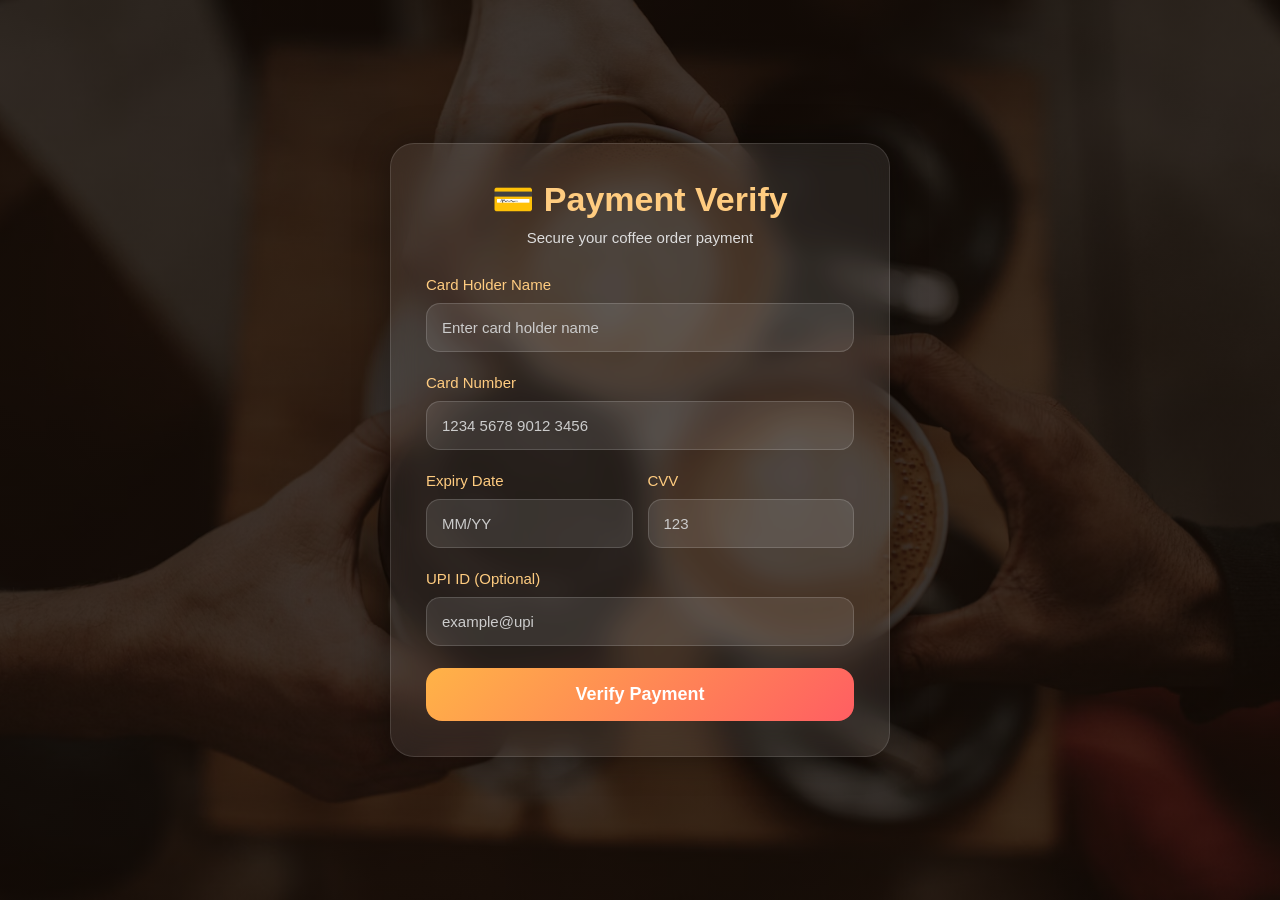
<file: payment.html>
<!DOCTYPE html>
<html lang="en">
<head>

<meta charset="UTF-8">
<meta name="viewport" content="width=device-width, initial-scale=1.0">

<title>Payment Verification</title>

<link rel="stylesheet"
href="https://cdnjs.cloudflare.com/ajax/libs/font-awesome/6.5.1/css/all.min.css">

<style>

*{
  margin:0;
  padding:0;
  box-sizing:border-box;
  font-family:Arial,sans-serif;
}

body{

  min-height:100vh;

  display:flex;

  justify-content:center;

  align-items:center;

  padding:20px;

  background:
  linear-gradient(rgba(20,10,5,0.78),
  rgba(20,10,5,0.78)),
  url("back.jpg");

  background-size:cover;
  background-position:center;

  color:white;
}

/* ================= PAYMENT BOX ================= */

.payment-container {

  width:100%;

  max-width:500px;

  background:rgba(255,255,255,0.08);

  border:1px solid rgba(255,255,255,0.12);

  backdrop-filter:blur(14px);

  border-radius:24px;

  padding:35px;

  box-shadow:
  0 0 35px rgba(0,0,0,0.4);
}

.payment-title{

  text-align:center;

  font-size:34px;

  color:#ffcc80;

  margin-bottom:10px;
}

.payment-subtitle{

  text-align:center;

  color:#ddd;

  margin-bottom:30px;

  font-size:15px;
}

/* ================= INPUTS ================= */

.input-box{

  margin-bottom:22px;
}

.input-box label{

  display:block;

  margin-bottom:10px;

  color:#ffcc80;

  font-size:15px;
}

.input-box input{

  width:100%;

  padding:15px;

  border:none;

  outline:none;

  border-radius:14px;

  background:rgba(255,255,255,0.1);

  border:1px solid rgba(255,255,255,0.15);

  color:white;

  font-size:15px;

  transition:0.4s;
}

.input-box input:focus{

  border-color:#ffb347;

  box-shadow:
  0 0 18px rgba(255,179,71,0.5);

  background:rgba(255,255,255,0.15);
}

.input-box input::placeholder{
  color:#ccc;
}

/* ================= CARD ROW ================= */

.card-row{

  display:flex;

  gap:15px;
}

.card-row .input-box{
  flex:1;
}

/* ================= VERIFY BUTTON ================= */

.verify-btn{

  width:100%;

  padding:16px;

  border:none;

  border-radius:16px;

  background:
  linear-gradient(135deg,
  #ffb347,
  #ff5e62);

  color:white;

  font-size:18px;

  font-weight:bold;

  cursor:pointer;

  transition:0.4s;
}

.verify-btn:hover{

  transform:translateY(-3px);

  box-shadow:
  0 0 25px rgba(255,179,71,0.6);
}

/* ================= SUCCESS BOX ================= */

.success-box{

  display:none;

  text-align:center;

  margin-top:30px;

  padding:25px;

  border-radius:18px;

  background:rgba(255,255,255,0.08);

  animation:popup 0.5s ease;
}

.success-box i{

  font-size:55px;

  color:#4dff88;

  margin-bottom:15px;
}

.success-box h2{

  color:#ffcc80;

  margin-bottom:10px;
}

.success-box p{

  color:#ddd;

  margin-bottom:20px;
}

.home-btn{

  display:inline-block;

  padding:12px 24px;

  border-radius:12px;

  text-decoration:none;

  background:#ffb347;

  color:white;

  transition:0.3s;
}

.home-btn:hover {

  transform:translateY(-3px);
}

/* ================= ANIMATION ================= */

@keyframes popup{

  from{
    opacity:0;
    transform:scale(0.8);
  }

  to{
    opacity:1;
    transform:scale(1);
  }
}

/* ================= MOBILE ================= */

@media(max-width:600px){

  .payment-container{

    padding:25px;
  }

  .payment-title{

    font-size:28px;
  }

  .card-row{

    flex-direction:column;
  }

}

</style>

</head>

<body>

<div class="payment-container">

<h1 class="payment-title">
💳 Payment Verify
</h1>

<p class="payment-subtitle">
Secure your coffee order payment
</p>

<!-- FORM -->

<form id="paymentForm">

<div class="input-box">

<label>
Card Holder Name
</label>

<input type="text"
placeholder="Enter card holder name"
required>

</div>

<div class="input-box">

<label>
Card Number
</label>

<input type="text"
maxlength="16"
placeholder="1234 5678 9012 3456"
required>

</div>

<div class="card-row">

<div class="input-box">

<label>
Expiry Date
</label>

<input type="text"
placeholder="MM/YY"
required>

</div>

<div class="input-box">

<label>
CVV
</label>

<input type="password"
maxlength="3"
placeholder="123"
required>

</div>

</div>

<div class="input-box">

<label>
UPI ID (Optional)
</label>

<input type="text"
placeholder="example@upi" required>

</div>

<button type="submit"
class="verify-btn">

Verify Payment

</button>

</form>

<!-- SUCCESS -->

<div class="success-box"
id="successBox">

<i class="fa-solid fa-circle-check"></i>

<h2>
Payment Successful ☕
</h2>

<p>
Your coffee order has been verified successfully.
</p>

<a href="index.html"
class="home-btn">

Back To Home

</a>

</div>

</div>

<script>

/* ================= PAYMENT VERIFY ================= */

const paymentForm =
document.getElementById("paymentForm");

const successBox =
document.getElementById("successBox");

paymentForm.addEventListener(
"submit",
function(e){

e.preventDefault();

/* HIDE FORM */

paymentForm.style.display = "none";

/* SHOW SUCCESS */

successBox.style.display = "block";

/* CLEAR CART */

localStorage.removeItem("cart");

}
);

</script>

</body>
</html>
</file>
